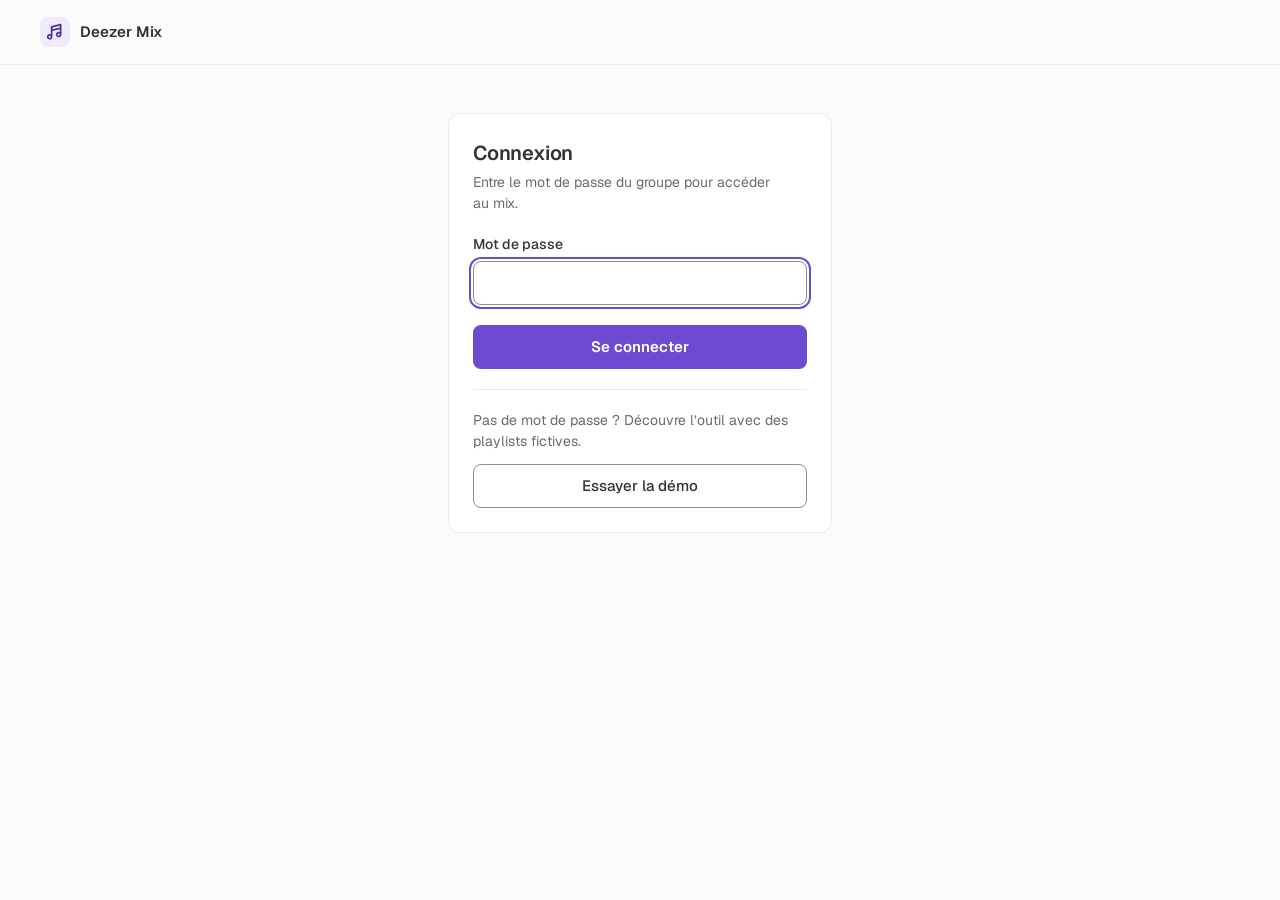
<file: static/login.html>
<!DOCTYPE html>
<html lang="fr">
<head>
  <meta charset="UTF-8">
  <meta name="viewport" content="width=device-width, initial-scale=1, viewport-fit=cover">
  <meta name="color-scheme" content="light dark">
  <meta name="theme-color" media="(prefers-color-scheme: light)" content="#fbfbfa">
  <meta name="theme-color" media="(prefers-color-scheme: dark)" content="#191918">
  <meta name="robots" content="noindex">
  <title>Connexion · Deezer Mix</title>
  <link rel="icon" href="/static/icon.svg" type="image/svg+xml">
  <link rel="preload" href="/static/fonts/Geist-Variable.woff2" as="font" type="font/woff2" crossorigin>
  <link rel="stylesheet" href="/static/style.css">
</head>
<body>
  <!-- Icones Phosphor (MIT, voir /static/licenses/Phosphor-MIT.txt), graisse bold. -->
  <svg xmlns="http://www.w3.org/2000/svg" class="sprite" aria-hidden="true">
    <symbol id="i-music" viewBox="0 0 256 256"><path d="M215.38,14.54a12,12,0,0,0-10.29-2.18l-128,32A12,12,0,0,0,68,56V159.35A40,40,0,1,0,92,196V113.37l104-26v40A40,40,0,1,0,220,164V24A12,12,0,0,0,215.38,14.54ZM52,212a16,16,0,1,1,16-16A16,16,0,0,1,52,212ZM92,88.63V65.37l104-26V62.63ZM180,180a16,16,0,1,1,16-16A16,16,0,0,1,180,180Z"/></symbol>
    <symbol id="i-warning" viewBox="0 0 256 256"><path d="M128,20A108,108,0,1,0,236,128,108.12,108.12,0,0,0,128,20Zm0,192a84,84,0,1,1,84-84A84.09,84.09,0,0,1,128,212Zm-12-80V80a12,12,0,0,1,24,0v52a12,12,0,0,1-24,0Zm28,40a16,16,0,1,1-16-16A16,16,0,0,1,144,172Z"/></symbol>
  </svg>

  <header class="app-bar">
    <div class="app-bar-inner">
      <span class="brand">
        <span class="brand-mark"><svg class="icon" aria-hidden="true"><use href="#i-music"></use></svg></span>
        <span translate="no">Deezer Mix</span>
      </span>
    </div>
  </header>

  <main class="login">
    <form class="login-card" method="post" action="/login">
      <div class="login-head">
        <h1>Connexion</h1>
        <p class="hint">Entre le mot de passe du groupe pour accéder au mix.</p>
      </div>

      <p id="login-error" class="notice" data-tone="error" role="alert" hidden>
        <svg class="icon" aria-hidden="true"><use href="#i-warning"></use></svg>
        <span>Mot de passe incorrect.</span>
      </p>

      <div class="field">
        <label for="password">Mot de passe</label>
        <input id="password" class="text-input" name="password" type="password"
               autocomplete="current-password" required autofocus>
      </div>

      <button class="button button-primary" type="submit">Se connecter</button>
      <div class="login-demo">
        <p class="hint">Pas de mot de passe ? Découvre l’outil avec des playlists fictives.</p>
        <a class="button button-secondary" href="/demo">Essayer la démo</a>
      </div>
    </form>
  </main>

  <script>
    // Le serveur renvoie ici avec ?erreur=1 apres un mauvais mot de passe.
    if (new URLSearchParams(location.search).has("erreur")) {
      document.querySelector("#login-error").hidden = false;
      document.querySelector("#password").setAttribute("aria-invalid", "true");
    }
  </script>
</body>
</html>
</file>
<file: static/style.css>
/*
 * Deezer Mix : styles mobile first, theme clair/sombre selon le systeme.
 * Meme famille que Garmin Markdown (neutres chauds, surfaces plates), avec son
 * propre accent. Rayons : 8px controles, 12px panneaux ; la pilule est
 * reservee aux badges, aux pastilles de playlist et a l'interrupteur.
 */

@font-face {
  font-family: "Geist";
  src: url("/static/fonts/Geist-Variable.woff2") format("woff2");
  font-weight: 100 900;
  font-style: normal;
  font-display: swap;
}

:root {
  color-scheme: light dark;

  --bg: #fbfbfa;
  --surface: #ffffff;
  --surface-sunken: #f5f5f3;
  --border: #eaeaea;
  /* Bordure des controles : 3:1 minimum contre la surface (WCAG 1.4.11). */
  --control-border: #908f8a;
  --text: #2f3437;
  --text-muted: #6b6a66;
  --accent: #6d4bd1;
  --accent-hover: #5a3bb8;
  --on-accent: #ffffff;
  --accent-soft: #efeafc;
  --accent-soft-text: #4a2fa3;
  --danger: #b3261e;
  --danger-hover: #93201a;
  --danger-soft: #fdebec;
  --danger-text: #9f2f2d;
  --success-soft: #edf3ec;
  --success-text: #2f5f33;
  --switch-off: #c7c6c1;

  /* Une couleur par playlist, pastels a texte fonce (contraste >= 4.5:1). */
  --p1-soft: #e1f3fe;
  --p1: #1f6c9f;
  --p2-soft: #edf3ec;
  --p2: #346538;
  --p3-soft: #fbf3db;
  --p3: #8a5d00;

  --font-sans: "Geist", ui-sans-serif, system-ui, sans-serif;
  --radius-control: 8px;
  --radius-panel: 12px;
  --app-bar-height: 56px;
  --gutter: 16px;
  --ease-out: cubic-bezier(0.16, 1, 0.3, 1);
}

@media (prefers-color-scheme: dark) {
  :root {
    --bg: #191918;
    --surface: #202020;
    --surface-sunken: #262625;
    --border: #2f2f2d;
    --control-border: #75746f;
    --text: #ebebea;
    --text-muted: #a3a29e;
    --accent: #a58bff;
    --accent-hover: #bca8ff;
    --on-accent: #16121f;
    --accent-soft: #2a2440;
    --accent-soft-text: #c9baff;
    --danger: #f0827b;
    --danger-hover: #f6a39d;
    --danger-soft: #3a2323;
    --danger-text: #f3a8a4;
    --success-soft: #1d2e27;
    --success-text: #8fdcb9;
    --switch-off: #52514d;

    --p1-soft: #1b2a36;
    --p1: #8fc7ee;
    --p2-soft: #1f2d22;
    --p2: #9fd3a4;
    --p3-soft: #33291a;
    --p3: #e5c07b;
  }
}

*,
*::before,
*::after {
  box-sizing: border-box;
}

html {
  -webkit-text-size-adjust: 100%;
  text-size-adjust: 100%;
  /* Le focus ne passe ni sous la barre du haut, ni sous la barre d'action
     collee en bas (WCAG 2.2, focus non masque). */
  scroll-padding-block: calc(var(--app-bar-height) + 16px) 176px;
}

body {
  min-height: 100dvh;
  margin: 0;
  background: var(--bg);
  color: var(--text);
  font-family: var(--font-sans);
  font-size: 1rem;
  line-height: 1.5;
  -webkit-font-smoothing: antialiased;
  -webkit-tap-highlight-color: transparent;
  overflow-x: clip;
}

button,
input {
  font: inherit;
  color: inherit;
}

button,
label,
summary,
a {
  touch-action: manipulation;
}

h1,
h2,
h3,
p {
  margin: 0;
}

h1,
h2,
h3 {
  text-wrap: balance;
}

p {
  text-wrap: pretty;
}

:focus-visible {
  outline: 2px solid var(--accent);
  outline-offset: 2px;
}

/* L'attribut hidden doit toujours l'emporter : sans cela, une classe qui fixe
   `display` (boutons, messages) garde l'element visible. */
[hidden],
.sprite {
  display: none !important;
}

.visually-hidden {
  position: absolute;
  width: 1px;
  height: 1px;
  margin: -1px;
  padding: 0;
  overflow: hidden;
  clip-path: inset(50%);
  white-space: nowrap;
  border: 0;
}

.icon {
  flex: none;
  width: 18px;
  height: 18px;
  fill: currentColor;
}

/* ---- Lien d'evitement ---------------------------------------------------- */

.skip-link {
  position: fixed;
  top: 8px;
  left: 8px;
  z-index: 20;
  padding: 10px 14px;
  border-radius: var(--radius-control);
  background: var(--accent);
  color: var(--on-accent);
  font-weight: 500;
  text-decoration: none;
  transform: translateY(-160%);
  transition: transform 0.15s var(--ease-out);
}

.skip-link:focus-visible {
  transform: translateY(env(safe-area-inset-top));
}

/* ---- Barre du haut -------------------------------------------------------- */

.app-bar {
  position: sticky;
  top: 0;
  z-index: 10;
  padding-top: env(safe-area-inset-top);
  border-bottom: 1px solid var(--border);
  background: var(--bg);
}

.app-bar-inner {
  display: flex;
  align-items: center;
  justify-content: space-between;
  gap: 12px;
  width: min(100% - 2 * var(--gutter), 1200px);
  height: var(--app-bar-height);
  margin-inline: auto;
}

.brand {
  display: inline-flex;
  align-items: center;
  gap: 10px;
  font-size: 0.9375rem;
  font-weight: 600;
  letter-spacing: -0.01em;
}

.brand-mark {
  display: grid;
  place-items: center;
  width: 30px;
  height: 30px;
  border-radius: var(--radius-control);
  background: var(--accent-soft);
  color: var(--accent-soft-text);
}

.status-badge {
  display: inline-flex;
  align-items: center;
  min-height: 26px;
  padding: 0 10px;
  border-radius: 999px;
  background: var(--surface-sunken);
  color: var(--text-muted);
  font-size: 0.6875rem;
  font-weight: 600;
  letter-spacing: 0.05em;
  text-transform: uppercase;
  white-space: nowrap;
}

.status-badge[data-state="ok"] {
  background: var(--success-soft);
  color: var(--success-text);
}

.status-badge[data-state="error"] {
  background: var(--danger-soft);
  color: var(--danger-text);
}

/* ---- Espace de travail ---------------------------------------------------- */

.workspace {
  display: flex;
  flex-direction: column;
  gap: 16px;
  width: min(100% - 2 * var(--gutter), 1200px);
  margin-inline: auto;
  padding-top: 20px;
}

.workspace:focus {
  outline: none;
}

.mix-panel,
.player-card,
.advanced {
  border: 1px solid var(--border);
  border-radius: var(--radius-panel);
  background: var(--surface);
}

h2 {
  font-size: 1.0625rem;
  font-weight: 600;
  letter-spacing: -0.01em;
}

.hint {
  color: var(--text-muted);
  font-size: 0.875rem;
}

/* ---- Mix ------------------------------------------------------------------ */

.mix-panel {
  display: flex;
  flex-direction: column;
  min-width: 0;
  padding: 20px 20px 8px;
}

.mix-head {
  display: flex;
  align-items: baseline;
  justify-content: space-between;
  gap: 12px;
}

/* Les deux sections (playlists puis mix) ont le meme niveau de titre. */
.playlists h2,
.mix-head h2 {
  font-size: 1.25rem;
  font-weight: 600;
  letter-spacing: -0.015em;
  line-height: 1.2;
}

.count {
  flex: none;
  color: var(--text-muted);
  font-size: 0.875rem;
  font-variant-numeric: tabular-nums;
}

.mix-panel .hint {
  margin-top: 4px;
}

.mix-list {
  margin: 12px 0 0;
  padding: 0;
  list-style: none;
}

.mix-item {
  display: grid;
  grid-template-columns: 2.25rem minmax(0, 1fr) auto;
  align-items: center;
  gap: 4px 10px;
  min-height: 56px;
  padding: 8px 0;
  border-top: 1px solid var(--border);
}

.mix-item:first-child {
  border-top: 0;
}

/* Un mix peut compter des centaines de titres : le navigateur ne dessine que
   les lignes visibles. */
.mix-item {
  content-visibility: auto;
  contain-intrinsic-size: auto 56px;
}

.mix-rank {
  color: var(--text-muted);
  font-size: 0.8125rem;
  font-variant-numeric: tabular-nums;
  text-align: right;
}

.track {
  display: grid;
  min-width: 0;
}

.track-title,
.track-artist {
  overflow: hidden;
  text-overflow: ellipsis;
  white-space: nowrap;
}

.track-title {
  font-weight: 500;
}

.track-artist {
  color: var(--text-muted);
  font-size: 0.875rem;
}

.source-chip {
  max-width: 9rem;
  padding: 2px 8px;
  overflow: hidden;
  border-radius: 999px;
  background: var(--chip-soft, var(--surface-sunken));
  color: var(--chip, var(--text-muted));
  font-size: 0.75rem;
  font-weight: 500;
  text-overflow: ellipsis;
  white-space: nowrap;
}

[data-source="player1"],
[data-player="player1"] {
  --chip: var(--p1);
  --chip-soft: var(--p1-soft);
}

[data-source="player2"],
[data-player="player2"] {
  --chip: var(--p2);
  --chip-soft: var(--p2-soft);
}

[data-source="player3"],
[data-player="player3"] {
  --chip: var(--p3);
  --chip-soft: var(--p3-soft);
}

.empty-state {
  display: grid;
  justify-items: center;
  gap: 6px;
  padding: 32px 16px;
  color: var(--text-muted);
  font-size: 0.875rem;
  text-align: center;
}

.empty-state strong {
  color: var(--text);
  font-weight: 500;
}

/* ---- Doublons ------------------------------------------------------------- */

.duplicates {
  display: grid;
  gap: 4px;
  padding: 14px 16px 6px;
  border: 1px solid var(--border);
  border-radius: var(--radius-panel);
  background: var(--surface);
}

.duplicates-title {
  display: flex;
  align-items: center;
  gap: 8px;
}

.duplicates-title .icon {
  color: var(--accent);
}

.duplicate-list {
  margin: 4px 0 0;
  padding: 0;
  list-style: none;
}

/* Mobile : les pastilles passent sous le titre pour lui laisser la largeur. */
.duplicate-item {
  display: grid;
  gap: 6px;
  padding: 10px 0;
  border-top: 1px solid var(--border);
}

.source-chips {
  display: flex;
  flex-wrap: wrap;
  gap: 4px;
}

/* Dans le mix, les pastilles s'empilent : la colonne garde la largeur d'une seule. */
.mix-item .source-chips {
  flex-direction: column;
  align-items: flex-end;
}

/* ---- Playlists ------------------------------------------------------------- */

.playlists {
  display: grid;
  gap: 12px;
}

.playlists h2 {
  padding-inline: 4px;
}

.player-cards {
  display: grid;
  gap: 10px;
}

.player-card {
  display: grid;
  gap: 4px;
  padding: 14px 16px 6px;
}

.player-head {
  display: flex;
  align-items: center;
  justify-content: space-between;
  gap: 12px;
}

.player-name {
  display: flex;
  align-items: center;
  gap: 8px;
  min-width: 0;
  font-size: 1rem;
  font-weight: 600;
}

.player-name [data-role="name"] {
  overflow: hidden;
  text-overflow: ellipsis;
  white-space: nowrap;
}

.player-dot {
  flex: none;
  width: 10px;
  height: 10px;
  border-radius: 999px;
  background: var(--chip);
}

.player-meta {
  color: var(--text-muted);
  font-size: 0.875rem;
  font-variant-numeric: tabular-nums;
}

.player-tracks summary,
.advanced summary {
  display: flex;
  align-items: center;
  justify-content: space-between;
  min-height: 44px;
  color: var(--text-muted);
  font-size: 0.875rem;
  font-weight: 500;
  cursor: pointer;
  list-style: none;
}

.player-tracks summary::-webkit-details-marker,
.advanced summary::-webkit-details-marker {
  display: none;
}

.player-tracks summary:hover,
.advanced summary:hover {
  color: var(--text);
}

.caret {
  width: 16px;
  height: 16px;
  transition: transform 0.2s var(--ease-out);
}

details[open] > summary .caret {
  transform: rotate(180deg);
}

.track-list {
  margin: 0 0 10px;
  padding: 0;
  list-style: none;
}

.track-list li {
  display: grid;
  padding: 6px 0;
  border-top: 1px solid var(--border);
}

.track-list li.empty {
  color: var(--text-muted);
  font-size: 0.875rem;
}

/* ---- Avance --------------------------------------------------------------- */

.advanced {
  padding: 0 16px;
}

.advanced summary {
  color: var(--text);
  font-size: 0.9375rem;
  font-weight: 600;
}

.advanced-body {
  display: grid;
  justify-items: start;
  gap: 12px;
  padding-bottom: 16px;
  color: var(--text-muted);
  font-size: 0.875rem;
}

.confirm {
  display: grid;
  gap: 10px;
  width: 100%;
  padding: 12px;
  border-radius: var(--radius-control);
  background: var(--danger-soft);
  color: var(--danger-text);
}

.button-row {
  display: flex;
  flex-wrap: wrap;
  gap: 8px;
}

/* ---- Boutons -------------------------------------------------------------- */

.button {
  display: inline-flex;
  align-items: center;
  justify-content: center;
  gap: 8px;
  min-height: 44px;
  padding: 0 16px;
  border: 1px solid transparent;
  border-radius: var(--radius-control);
  font-size: 0.9375rem;
  font-weight: 500;
  white-space: nowrap;
  cursor: pointer;
  transition:
    background-color 0.15s ease,
    border-color 0.15s ease,
    color 0.15s ease,
    transform 0.1s ease;
}

.button:active:not(:disabled) {
  transform: scale(0.98);
}

.button:disabled {
  cursor: not-allowed;
  opacity: 0.55;
}

.button[aria-busy="true"] {
  cursor: progress;
  opacity: 1;
}

.button-primary {
  background: var(--accent);
  color: var(--on-accent);
  font-weight: 600;
}

.button-primary:hover:not(:disabled) {
  background: var(--accent-hover);
}

.button-secondary {
  border-color: var(--control-border);
  background: var(--surface);
  color: var(--text);
}

.button-secondary:hover:not(:disabled) {
  background: var(--surface-sunken);
}

.button-danger {
  background: var(--danger);
  color: var(--on-accent);
  font-weight: 600;
}

.button-danger:hover:not(:disabled) {
  background: var(--danger-hover);
}

.button-small {
  min-height: 40px;
  padding: 0 12px;
  font-size: 0.875rem;
}

/* ---- Barre d'action ------------------------------------------------------- */

/* Collee en bas de l'ecran sur mobile : generer reste sous le pouce pendant
   qu'on parcourt le mix. */
.controls {
  position: sticky;
  bottom: 0;
  z-index: 5;
  display: grid;
  gap: 10px;
  margin: 0 calc(-1 * var(--gutter));
  padding: 12px var(--gutter) calc(12px + env(safe-area-inset-bottom));
  border-top: 1px solid var(--border);
  background: var(--bg);
}

.controls-row {
  display: grid;
  gap: 8px;
}

.toggle {
  display: grid;
  grid-template-columns: auto minmax(0, 1fr);
  align-items: center;
  gap: 10px;
  min-height: 44px;
  cursor: pointer;
}

.toggle:has(input:focus-visible) {
  border-radius: var(--radius-control);
  outline: 2px solid var(--accent);
  outline-offset: 2px;
}

.toggle-text {
  display: grid;
  min-width: 0;
}

.toggle-title {
  font-size: 0.9375rem;
  font-weight: 500;
}

.toggle-hint {
  overflow: hidden;
  color: var(--text-muted);
  font-size: 0.75rem;
  text-overflow: ellipsis;
  white-space: nowrap;
}

.switch {
  appearance: none;
  position: relative;
  flex: none;
  width: 40px;
  height: 24px;
  margin: 0;
  border-radius: 999px;
  background: var(--switch-off);
  cursor: inherit;
  transition: background-color 0.15s ease;
}

.switch::before {
  content: "";
  position: absolute;
  top: 3px;
  left: 3px;
  width: 18px;
  height: 18px;
  border-radius: 999px;
  background: #ffffff;
  box-shadow: 0 1px 2px rgb(0 0 0 / 20%);
  transition: transform 0.2s var(--ease-out);
}

.switch:checked {
  background: var(--accent);
}

.switch:checked::before {
  transform: translateX(16px);
}

.switch:focus-visible {
  outline: none;
}

.switch:disabled {
  opacity: 0.55;
}

/* ---- Messages ------------------------------------------------------------- */

.notice {
  display: flex;
  align-items: flex-start;
  gap: 8px;
  padding: 8px 12px;
  border-radius: var(--radius-control);
  background: var(--surface-sunken);
  font-size: 0.875rem;
  line-height: 1.45;
}

.notice .icon {
  width: 16px;
  height: 16px;
  margin-top: 2px;
}

.notice[data-tone="error"] {
  background: var(--danger-soft);
  color: var(--danger-text);
}

.notice[data-tone="success"] {
  background: var(--success-soft);
  color: var(--success-text);
}

/* ---- Connexion ------------------------------------------------------------ */

.login {
  display: grid;
  justify-items: center;
  padding: 48px var(--gutter);
}

.login-card {
  display: grid;
  gap: 20px;
  width: min(100%, 24rem);
  padding: 24px;
  border: 1px solid var(--border);
  border-radius: var(--radius-panel);
  background: var(--surface);
}

.login-head {
  display: grid;
  gap: 4px;
}

.login-head h1 {
  font-size: 1.25rem;
  font-weight: 600;
  letter-spacing: -0.01em;
}

.field {
  display: grid;
  gap: 6px;
}

.field label {
  font-size: 0.875rem;
  font-weight: 500;
}

/* 1rem minimum : en dessous, Safari iOS zoome sur le champ au focus. */
.text-input {
  min-height: 44px;
  padding: 0 12px;
  border: 1px solid var(--control-border);
  border-radius: var(--radius-control);
  background: var(--surface);
  font-size: 1rem;
}

.text-input[aria-invalid="true"] {
  border-color: var(--danger);
}

.login-card .button {
  width: 100%;
}

@media (prefers-reduced-motion: reduce) {
  *,
  *::before,
  *::after {
    animation-duration: 0.01ms !important;
    transition-duration: 0.01ms !important;
  }
}

/* ---- Tablette ------------------------------------------------------------- */

@media (min-width: 40rem) {
  :root {
    --gutter: 24px;
  }

  .controls-row {
    grid-template-columns: minmax(0, 1fr) auto;
    align-items: center;
    gap: 16px;
  }

  .mix-panel {
    padding: 24px 24px 8px;
  }

  .duplicate-item {
    grid-template-columns: minmax(0, 1fr) auto;
    align-items: center;
    gap: 12px;
  }
}

/* ---- Bureau : deux colonnes ------------------------------------------------ */

@media (min-width: 64rem) {
  :root {
    --app-bar-height: 64px;
    --gutter: 32px;
  }

  html {
    scroll-padding-block: calc(var(--app-bar-height) + 16px) 16px;
  }

  .workspace {
    display: grid;
    grid-template-columns: minmax(0, 24rem) minmax(0, 1fr);
    grid-template-areas:
      "controls mix"
      "playlists mix"
      "advanced mix";
    grid-template-rows: auto auto 1fr;
    align-items: start;
    gap: 16px 32px;
    padding-block: 32px 48px;
  }

  /* Le panneau n'ajoute sa ligne que s'il est affiche : une ligne vide garderait
     l'espacement de la grille en haut de page. */
  .workspace:has(> .duplicates:not([hidden])) {
    grid-template-areas:
      "duplicates duplicates"
      "controls mix"
      "playlists mix"
      "advanced mix";
    grid-template-rows: auto auto auto 1fr;
  }

  .duplicates {
    grid-area: duplicates;
  }

  .controls {
    grid-area: controls;
    position: static;
    margin: 0;
    padding: 16px;
    border: 1px solid var(--border);
    border-radius: var(--radius-panel);
    background: var(--surface);
  }

  .controls-row {
    grid-template-columns: 1fr;
  }

  #generate-button {
    width: 100%;
  }

  .playlists {
    grid-area: playlists;
  }

  .advanced {
    grid-area: advanced;
  }

  /* Le mix reste a l'ecran pendant qu'on agit sur les playlists. */
  .mix-panel {
    grid-area: mix;
    position: sticky;
    top: calc(var(--app-bar-height) + 32px);
    max-height: calc(100dvh - var(--app-bar-height) - 64px);
  }

  .mix-list {
    flex: 1;
    min-height: 0;
    overflow: auto;
    overscroll-behavior: contain;
  }
}

/* ---- Démonstration -------------------------------------------------------- */

.button:is(a) {
  text-decoration: none;
}

.login-demo {
  display: grid;
  gap: 12px;
  padding-top: 20px;
  border-top: 1px solid var(--border);
}

.demo-banner {
  display: flex;
  flex-wrap: wrap;
  align-items: center;
  justify-content: space-between;
  gap: 12px;
  width: min(100% - 2 * var(--gutter), 1200px);
  margin: 20px auto 0;
  padding: 16px;
  border: 1px solid var(--border);
  border-radius: var(--radius-panel);
  background: var(--accent-soft);
}

.demo-banner > div {
  flex: 1 1 20rem;
}

.demo-banner h2 {
  margin-bottom: 4px;
}

.app-status {
  display: flex;
  align-items: center;
  gap: 8px;
}

.status-badge[data-state="demo"] {
  background: var(--accent-soft);
  color: var(--accent-soft-text);
}
</file>
